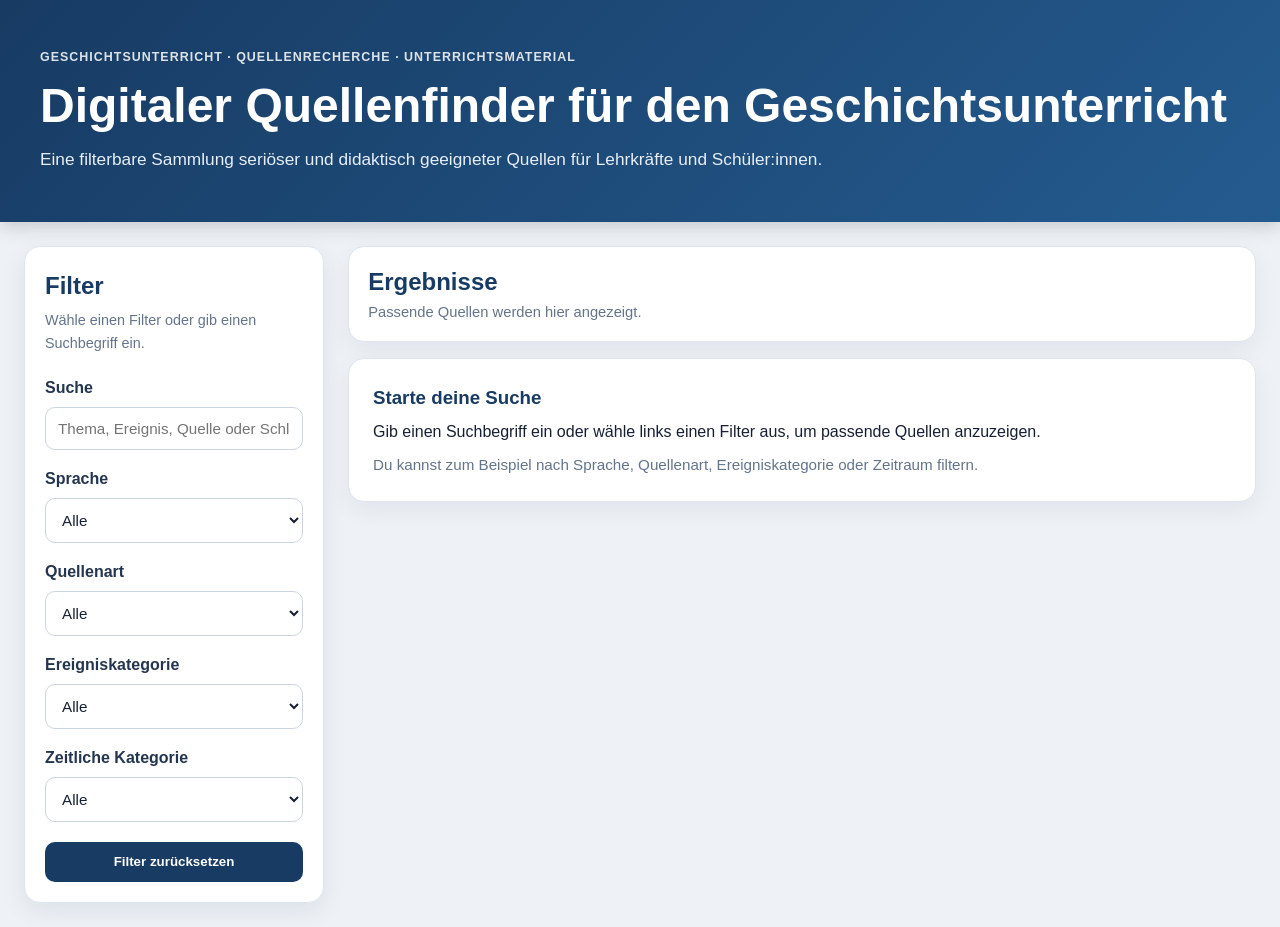
<file: index.html>
<!DOCTYPE html>
<html lang="de">
<head>
  <meta charset="UTF-8" />
  <meta name="viewport" content="width=device-width, initial-scale=1.0" />
  <title>Digitaler Quellenfinder</title>
  <link rel="stylesheet" href="style.css?v=2" />
</head>
<body>
  <header class="header">
    <div class="header-content">
      <p class="eyebrow">Geschichtsunterricht · Quellenrecherche · Unterrichtsmaterial</p>
      <h1>Digitaler Quellenfinder für den Geschichtsunterricht</h1>
      <p class="header-subtitle">
        Eine filterbare Sammlung seriöser und didaktisch geeigneter Quellen für Lehrkräfte und Schüler:innen.
      </p>
    </div>
  </header>

  <main class="container">
    <section class="filters">
      <h2>Filter</h2>
      <p class="filter-hint">Wähle einen Filter oder gib einen Suchbegriff ein.</p>

      <div class="filter-group">
        <label for="searchInput">Suche</label>
        <input type="text" id="searchInput" placeholder="Thema, Ereignis, Quelle oder Schlagwort..." />
      </div>

      <div class="filter-group">
        <label for="languageFilter">Sprache</label>
        <select id="languageFilter">
          <option value="">Alle</option>
        </select>
      </div>

      <div class="filter-group">
        <label for="sourceTypeFilter">Quellenart</label>
        <select id="sourceTypeFilter">
          <option value="">Alle</option>
        </select>
      </div>

      <div class="filter-group">
        <label for="eventCategoryFilter">Ereigniskategorie</label>
        <select id="eventCategoryFilter">
          <option value="">Alle</option>
        </select>
      </div>

      <div class="filter-group">
        <label for="timeCategoryFilter">Zeitliche Kategorie</label>
        <select id="timeCategoryFilter">
          <option value="">Alle</option>
        </select>
      </div>

      <button id="resetFilters">Filter zurücksetzen</button>
    </section>

    <section class="results-section">
      <div class="results-header">
        <div>
          <h2>Ergebnisse</h2>
          <p class="results-intro">Passende Quellen werden hier angezeigt.</p>
        </div>
        <p id="resultsCount"></p>
      </div>

      <div id="results" class="results"></div>
    </section>
  </main>

  <script src="data.js?v=3"></script>
  <script src="script.js?v=8"></script>
</body>
</html>
</file>
<file: style.css>
* {
  box-sizing: border-box;
  margin: 0;
  padding: 0;
}

body {
  background: #eef2f7;
  color: #172033;
  line-height: 1.6;
  font-family: Arial, Helvetica, sans-serif;
}

.header {
  background: linear-gradient(135deg, #173b63, #245b8f);
  color: white;
  padding: 3rem 1.5rem;
  box-shadow: 0 4px 18px rgba(0, 0, 0, 0.18);
}

.header-content {
  max-width: 1200px;
  margin: 0 auto;
}

.eyebrow {
  text-transform: uppercase;
  letter-spacing: 0.08em;
  font-size: 0.78rem;
  font-weight: 700;
  opacity: 0.85;
  margin-bottom: 0.65rem;
}

.header h1 {
  font-size: clamp(2rem, 4vw, 3rem);
  line-height: 1.15;
  margin-bottom: 0.8rem;
}

.header-subtitle {
  max-width: 820px;
  font-size: 1.08rem;
  color: #e7eef7;
}

.container {
  display: grid;
  grid-template-columns: 300px 1fr;
  gap: 1.5rem;
  padding: 1.5rem;
  max-width: 1350px;
  margin: 0 auto;
}

.filters {
  background: white;
  padding: 1.25rem;
  border-radius: 16px;
  box-shadow: 0 8px 24px rgba(15, 23, 42, 0.08);
  height: fit-content;
  position: sticky;
  top: 1rem;
  border: 1px solid #dce5ef;
}

.filters h2 {
  color: #173b63;
  margin-bottom: 0.25rem;
}

.filter-hint {
  font-size: 0.9rem;
  color: #64748b;
  margin-bottom: 1.2rem;
}

.filter-group {
  margin-bottom: 1rem;
}

.filter-group label {
  display: block;
  margin-bottom: 0.4rem;
  font-weight: 700;
  color: #24364f;
}

.filter-group input,
.filter-group select {
  width: 100%;
  padding: 0.75rem;
  border: 1px solid #cbd5e1;
  border-radius: 10px;
  background: #ffffff;
  color: #172033;
  font-size: 0.95rem;
}

.filter-group input:focus,
.filter-group select:focus {
  outline: none;
  border-color: #245b8f;
  box-shadow: 0 0 0 3px rgba(36, 91, 143, 0.15);
}

#resetFilters {
  width: 100%;
  padding: 0.8rem;
  background: #173b63;
  color: white;
  border: none;
  border-radius: 10px;
  cursor: pointer;
  font-weight: 700;
  margin-top: 0.25rem;
}

#resetFilters:hover {
  background: #102b49;
}

.results-section {
  display: flex;
  flex-direction: column;
  gap: 1rem;
}

.results-header {
  background: white;
  border-radius: 16px;
  padding: 1rem 1.2rem;
  box-shadow: 0 8px 24px rgba(15, 23, 42, 0.06);
  border: 1px solid #dce5ef;
  display: flex;
  justify-content: space-between;
  align-items: center;
  gap: 1rem;
}

.results-header h2 {
  color: #173b63;
}

.results-intro {
  color: #64748b;
  font-size: 0.92rem;
}

#resultsCount {
  font-weight: 700;
  color: #245b8f;
  white-space: nowrap;
}

.results {
  display: grid;
  gap: 1rem;
}

.card {
  background: white;
  padding: 1.25rem;
  border-radius: 16px;
  box-shadow: 0 8px 24px rgba(15, 23, 42, 0.08);
  border: 1px solid #dce5ef;
  transition: transform 0.18s ease, box-shadow 0.18s ease;
}

.card:hover {
  transform: translateY(-2px);
  box-shadow: 0 12px 28px rgba(15, 23, 42, 0.12);
}

.card h3 {
  margin-bottom: 0.45rem;
  color: #173b63;
  font-size: 1.25rem;
}

.provider {
  margin-bottom: 0.55rem;
}

.description {
  color: #1f2937;
  margin-bottom: 0.9rem;
}

.topic-box {
  background: #f8fafc;
  border-left: 4px solid #245b8f;
  padding: 0.75rem 0.85rem;
  border-radius: 10px;
  margin: 0.9rem 0;
  color: #24364f;
}

.topic-box strong {
  color: #173b63;
}

.topic-box p {
  margin-top: 0.25rem;
  font-size: 0.95rem;
}

.tags {
  display: flex;
  flex-wrap: wrap;
  gap: 0.5rem;
  margin: 0.8rem 0 1rem;
}

.tag {
  background: #e8eef5;
  color: #173b63;
  padding: 0.35rem 0.65rem;
  border-radius: 999px;
  font-size: 0.85rem;
  font-weight: 500;
}

.source-button {
  display: inline-block;
  text-decoration: none;
  background: #173b63;
  color: white;
  padding: 0.65rem 1rem;
  border-radius: 10px;
  font-weight: 700;
}

.source-button:hover {
  background: #102b49;
}

.no-results,
.start-message {
  background: white;
  padding: 1.5rem;
  border-radius: 16px;
  box-shadow: 0 8px 24px rgba(15, 23, 42, 0.06);
  border: 1px solid #dce5ef;
}

.no-results h3,
.start-message h3 {
  color: #173b63;
  margin-bottom: 0.4rem;
}

.start-message-small {
  margin-top: 0.5rem;
  color: #64748b;
  font-size: 0.95rem;
}

@media (max-width: 900px) {

  .container {
    grid-template-columns: 1fr;
  }

  .filters {
    position: static;
  }

  .results-header {
    align-items: flex-start;
    flex-direction: column;
  }

  #resultsCount {
    white-space: normal;
  }
}
</file>
